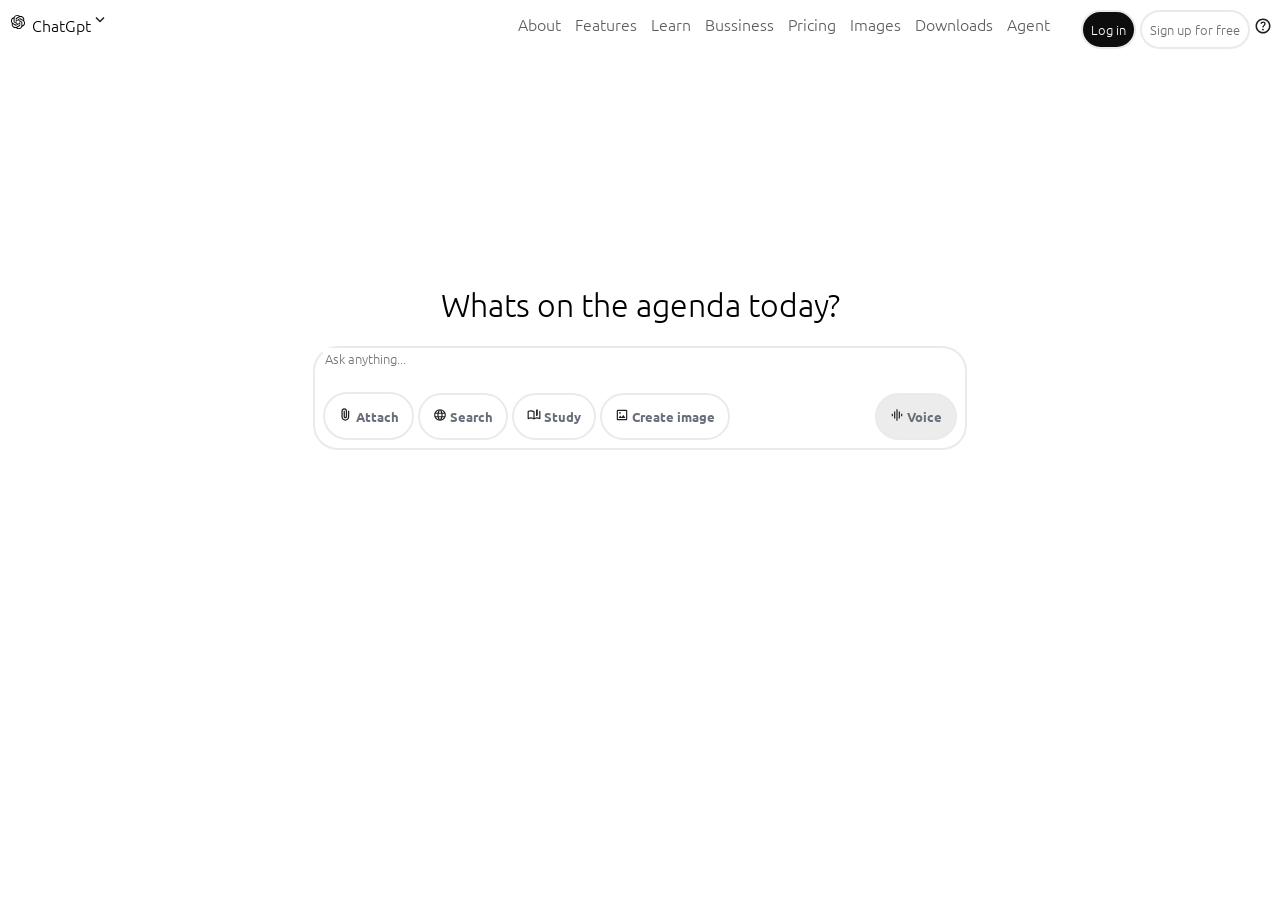
<file: index.html>
<!DOCTYPE html>
<html lang="en">
<head>
    <meta charset="UTF-8">
    <meta name="viewport" content="width=device-width, initial-scale=1.0">
    <title>Document</title>
    <link rel="stylesheet" href="./indexstyle.css">
     <link rel="preconnect" href="https://fonts.googleapis.com">
<link rel="preconnect" href="https://fonts.gstatic.com" crossorigin>
<link href="https://fonts.googleapis.com/css2?family=Ubuntu:ital,wght@0,300;0,400;0,500;0,700;1,300;1,400;1,500;1,700&display=swap" rel="stylesheet">
</head>
<body>
    <header id="header-main">
        <div class="top-left">
<svg id="gpt" xmlns="http://www.w3.org/2000/svg" height="20px" width="20px" shape-rendering="geometricPrecision" text-rendering="geometricPrecision" image-rendering="optimizeQuality" fill-rule="evenodd" clip-rule="evenodd" viewBox="0 0 512 509.639"><path fill="#fff" d="M115.612 0h280.775C459.974 0 512 52.026 512 115.612v278.415c0 63.587-52.026 115.613-115.613 115.613H115.612C52.026 509.64 0 457.614 0 394.027V115.612C0 52.026 52.026 0 115.612 0z"/><path fill-rule="nonzero" d="M412.037 221.764a90.834 90.834 0 004.648-28.67 90.79 90.79 0 00-12.443-45.87c-16.37-28.496-46.738-46.089-79.605-46.089-6.466 0-12.943.683-19.264 2.04a90.765 90.765 0 00-67.881-30.515h-.576c-.059.002-.149.002-.216.002-39.807 0-75.108 25.686-87.346 63.554-25.626 5.239-47.748 21.31-60.682 44.03a91.873 91.873 0 00-12.407 46.077 91.833 91.833 0 0023.694 61.553 90.802 90.802 0 00-4.649 28.67 90.804 90.804 0 0012.442 45.87c16.369 28.504 46.74 46.087 79.61 46.087a91.81 91.81 0 0019.253-2.04 90.783 90.783 0 0067.887 30.516h.576l.234-.001c39.829 0 75.119-25.686 87.357-63.588 25.626-5.242 47.748-21.312 60.682-44.033a91.718 91.718 0 0012.383-46.035 91.83 91.83 0 00-23.693-61.553l-.004-.005zM275.102 413.161h-.094a68.146 68.146 0 01-43.611-15.8 56.936 56.936 0 002.155-1.221l72.54-41.901a11.799 11.799 0 005.962-10.251V241.651l30.661 17.704c.326.163.55.479.596.84v84.693c-.042 37.653-30.554 68.198-68.21 68.273h.001zm-146.689-62.649a68.128 68.128 0 01-9.152-34.085c0-3.904.341-7.817 1.005-11.663.539.323 1.48.897 2.155 1.285l72.54 41.901a11.832 11.832 0 0011.918-.002l88.563-51.137v35.408a1.1 1.1 0 01-.438.94l-73.33 42.339a68.43 68.43 0 01-34.11 9.12 68.359 68.359 0 01-59.15-34.11l-.001.004zm-19.083-158.36a68.044 68.044 0 0135.538-29.934c0 .625-.036 1.731-.036 2.5v83.801l-.001.07a11.79 11.79 0 005.954 10.242l88.564 51.13-30.661 17.704a1.096 1.096 0 01-1.034.093l-73.337-42.375a68.36 68.36 0 01-34.095-59.143 68.412 68.412 0 019.112-34.085l-.004-.003zm251.907 58.621l-88.563-51.137 30.661-17.697a1.097 1.097 0 011.034-.094l73.337 42.339c21.109 12.195 34.132 34.746 34.132 59.132 0 28.604-17.849 54.199-44.686 64.078v-86.308c.004-.032.004-.065.004-.096 0-4.219-2.261-8.119-5.919-10.217zm30.518-45.93c-.539-.331-1.48-.898-2.155-1.286l-72.54-41.901a11.842 11.842 0 00-5.958-1.611c-2.092 0-4.15.558-5.957 1.611l-88.564 51.137v-35.408l-.001-.061a1.1 1.1 0 01.44-.88l73.33-42.303a68.301 68.301 0 0134.108-9.129c37.704 0 68.281 30.577 68.281 68.281a68.69 68.69 0 01-.984 11.545v.005zm-191.843 63.109l-30.668-17.704a1.09 1.09 0 01-.596-.84v-84.692c.016-37.685 30.593-68.236 68.281-68.236a68.332 68.332 0 0143.689 15.804 63.09 63.09 0 00-2.155 1.222l-72.54 41.9a11.794 11.794 0 00-5.961 10.248v.068l-.05 102.23zm16.655-35.91l39.445-22.782 39.444 22.767v45.55l-39.444 22.767-39.445-22.767v-45.535z"/></svg>    
    <span>ChatGpt<svg xmlns="http://www.w3.org/2000/svg" height="24px" viewBox="0 -960 960 960" width="18px" fill="#1f1f1f"><path d="M480-344 240-584l56-56 184 184 184-184 56 56-240 240Z"/></svg></span>
</div><nav>
            <a class="alink" href="">About</a>
            <a class="alink" href="">Features</a>
            <a class="alink" href="">Learn</a>
            <a class="alink" href="">Bussiness</a>
            <a class="alink" href="">Pricing</a>
            <a class="alink" href="./images.html">Images</a>
            <a class="alink" href="">Downloads</a>
            <a class="alink" href="./agent.html">Agent</a>

        </nav>
        <div class="btns">
        <button class="btnMain login"> Log in</button>
        <button class="btnMain"> Sign up for free</button>
                <span><svg xmlns="http://www.w3.org/2000/svg" height="18px" viewBox="0 -960 960 960" width="18px" fill="#1f1f1f"><path d="M513.5-254.5Q528-269 528-290t-14.5-35.5Q499-340 478-340t-35.5 14.5Q428-311 428-290t14.5 35.5Q457-240 478-240t35.5-14.5ZM442-394h74q0-33 7.5-52t42.5-52q26-26 41-49.5t15-56.5q0-56-41-86t-97-30q-57 0-92.5 30T342-618l66 26q5-18 22.5-39t53.5-21q32 0 48 17.5t16 38.5q0 20-12 37.5T506-526q-44 39-54 59t-10 73Zm38 314q-83 0-156-31.5T197-197q-54-54-85.5-127T80-480q0-83 31.5-156T197-763q54-54 127-85.5T480-880q83 0 156 31.5T763-763q54 54 85.5 127T880-480q0 83-31.5 156T763-197q-54 54-127 85.5T480-80Zm0-80q134 0 227-93t93-227q0-134-93-227t-227-93q-134 0-227 93t-93 227q0 134 93 227t227 93Zm0-320Z"/></svg></span>

    </div>
    </header>
    <main id="main-gpt">
    <h1 class="h1-main">Whats on the agenda today?</h1>
   <form class="form-gpt">
  <label for="ask"></label>
   <input id="ask" name="ask" class="input-gpt" type="text" placeholder="Ask anything...">
   <br> 
   <div class="btn-options">
    <button class="btnMain btn-input"><svg xmlns="http://www.w3.org/2000/svg" height="15px" viewBox="0 -960 960 960" width="15px" fill="#1f1f1f"><path d="M720-330q0 104-73 177T470-80q-104 0-177-73t-73-177v-370q0-75 52.5-127.5T400-880q75 0 127.5 52.5T580-700v350q0 46-32 78t-78 32q-46 0-78-32t-32-78v-370h80v370q0 13 8.5 21.5T470-320q13 0 21.5-8.5T500-350v-350q-1-42-29.5-71T400-800q-42 0-71 29t-29 71v370q-1 71 49 120.5T470-160q70 0 119-49.5T640-330v-390h80v390Z"/></svg> Attach</button>
    <button class="btnMain btn-input"><svg xmlns="http://www.w3.org/2000/svg" height="14px" viewBox="0 -960 960 960" width="14px" fill="#1f1f1f"><path d="M325-111.5q-73-31.5-127.5-86t-86-127.5Q80-398 80-480.5t31.5-155q31.5-72.5 86-127t127.5-86Q398-880 480.5-880t155 31.5q72.5 31.5 127 86t86 127Q880-563 880-480.5T848.5-325q-31.5 73-86 127.5t-127 86Q563-80 480.5-80T325-111.5ZM480-162q26-36 45-75t31-83H404q12 44 31 83t45 75Zm-104-16q-18-33-31.5-68.5T322-320H204q29 50 72.5 87t99.5 55Zm208 0q56-18 99.5-55t72.5-87H638q-9 38-22.5 73.5T584-178ZM170-400h136q-3-20-4.5-39.5T300-480q0-21 1.5-40.5T306-560H170q-5 20-7.5 39.5T160-480q0 21 2.5 40.5T170-400Zm216 0h188q3-20 4.5-39.5T580-480q0-21-1.5-40.5T574-560H386q-3 20-4.5 39.5T380-480q0 21 1.5 40.5T386-400Zm268 0h136q5-20 7.5-39.5T800-480q0-21-2.5-40.5T790-560H654q3 20 4.5 39.5T660-480q0 21-1.5 40.5T654-400Zm-16-240h118q-29-50-72.5-87T584-782q18 33 31.5 68.5T638-640Zm-234 0h152q-12-44-31-83t-45-75q-26 36-45 75t-31 83Zm-200 0h118q9-38 22.5-73.5T376-782q-56 18-99.5 55T204-640Z"/></svg> Search</button>
    <button class="btnMain btn-input"><svg xmlns="http://www.w3.org/2000/svg" height="14px" viewBox="0 -960 960 960" width="14px" fill="#1f1f1f"><path d="M440-278v-394q-41-24-87-36t-93-12q-36 0-71.5 7T120-692v396q35-12 69.5-18t70.5-6q47 0 91.5 10.5T440-278Zm40 118q-48-38-104-59t-116-21q-42 0-82.5 11T100-198q-21 11-40.5-1T40-234v-482q0-11 5.5-21T62-752q46-24 96-36t102-12q74 0 126 17t112 52q11 6 16.5 14t5.5 21v418q44-21 88.5-31.5T700-320q36 0 70.5 6t69.5 18v-481q15 5 29.5 11t28.5 14q11 5 16.5 15t5.5 21v482q0 23-19.5 35t-40.5 1q-37-20-77.5-31T700-240q-60 0-116 21t-104 59Zm140-240v-440l120-40v440l-120 40Zm-340-99Z"/></svg> Study</button>
    <button class="btnMain btn-input"><svg xmlns="http://www.w3.org/2000/svg" height="14px" viewBox="0 -960 960 960" width="14px" fill="#1f1f1f"><path d="M200-120q-33 0-56.5-23.5T120-200v-560q0-33 23.5-56.5T200-840h560q33 0 56.5 23.5T840-760v560q0 33-23.5 56.5T760-120H200Zm0-80h560v-560H200v560Zm40-80h480L570-480 450-320l-90-120-120 160Zm-40 80v-560 560Zm182.5-377.5Q400-595 400-620t-17.5-42.5Q365-680 340-680t-42.5 17.5Q280-645 280-620t17.5 42.5Q315-560 340-560t42.5-17.5Z"/></svg> Create image</button>
    </div><button class="btnMain btn-input btn-right-bottom"><svg xmlns="http://www.w3.org/2000/svg" height="14px" viewBox="0 -960 960 960" width="14px" fill="#1f1f1f"><path d="M280-240v-480h80v480h-80ZM440-80v-800h80v800h-80ZM120-400v-160h80v160h-80Zm480 160v-480h80v480h-80Zm160-160v-160h80v160h-80Z"/></svg> Voice</button>
   </form>
</main>

</body>
</html>
</file>
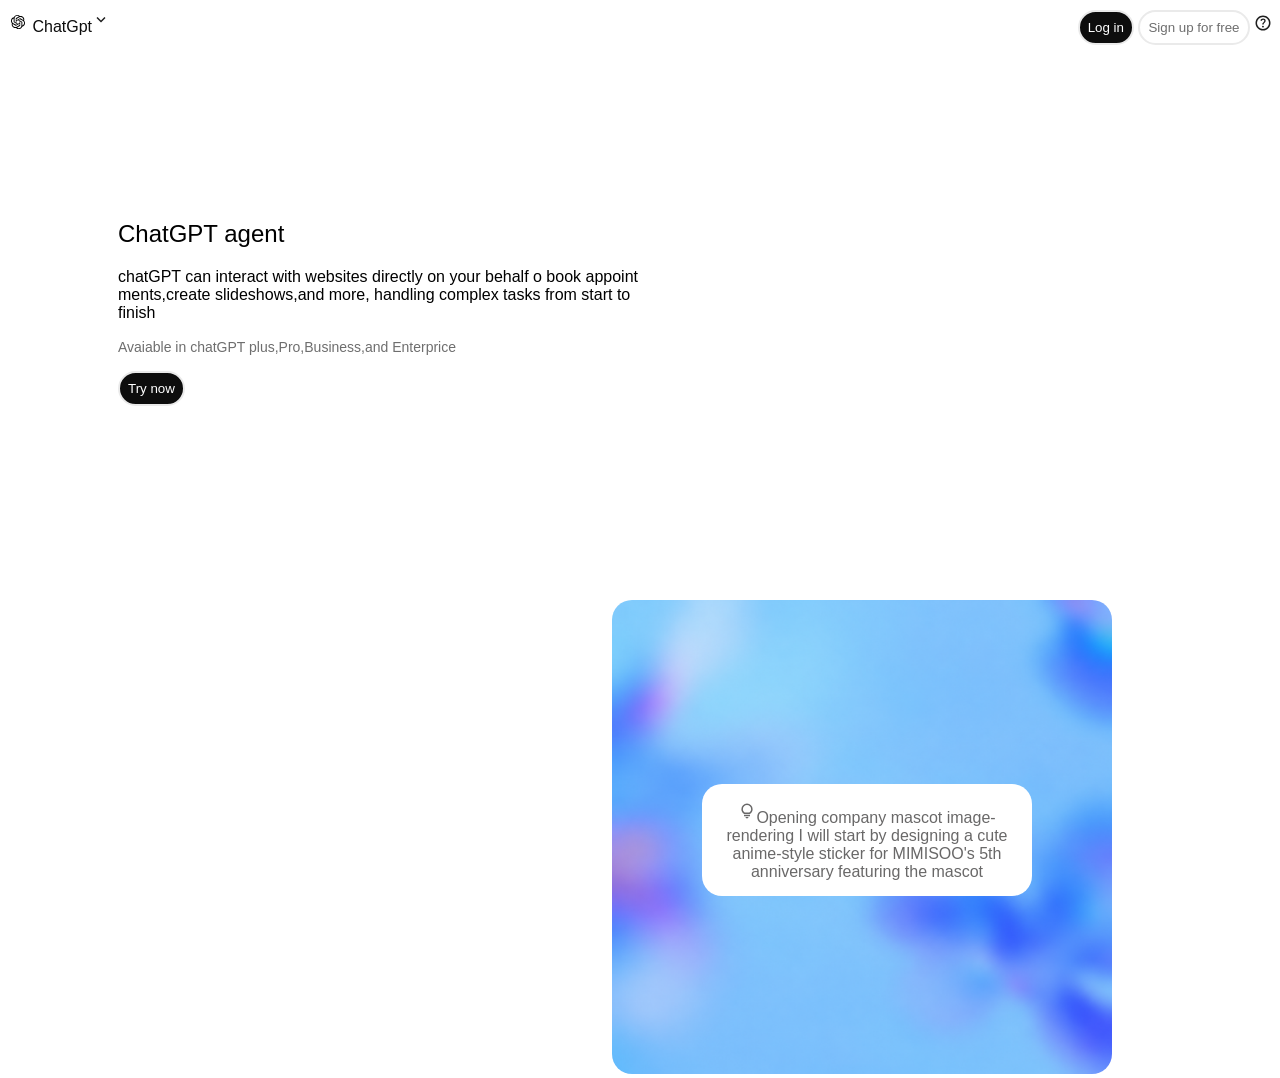
<file: agent.html>
<!DOCTYPE html>
<html lang="en">
<head>
    <meta charset="UTF-8">
    <meta name="viewport" content="width=device-width, initial-scale=1.0">
    <title>Document</title>
    <link rel="stylesheet" href="./agent.css">
</head>
<body>
     <header class="header-images">
                <a class="link-back" href="./index.html">
<svg id="gpt" xmlns="http://www.w3.org/2000/svg" height="20px" width="20px" shape-rendering="geometricPrecision" text-rendering="geometricPrecision" image-rendering="optimizeQuality" fill-rule="evenodd" clip-rule="evenodd" viewBox="0 0 512 509.639"><path fill="#fff" d="M115.612 0h280.775C459.974 0 512 52.026 512 115.612v278.415c0 63.587-52.026 115.613-115.613 115.613H115.612C52.026 509.64 0 457.614 0 394.027V115.612C0 52.026 52.026 0 115.612 0z"/><path fill-rule="nonzero" d="M412.037 221.764a90.834 90.834 0 004.648-28.67 90.79 90.79 0 00-12.443-45.87c-16.37-28.496-46.738-46.089-79.605-46.089-6.466 0-12.943.683-19.264 2.04a90.765 90.765 0 00-67.881-30.515h-.576c-.059.002-.149.002-.216.002-39.807 0-75.108 25.686-87.346 63.554-25.626 5.239-47.748 21.31-60.682 44.03a91.873 91.873 0 00-12.407 46.077 91.833 91.833 0 0023.694 61.553 90.802 90.802 0 00-4.649 28.67 90.804 90.804 0 0012.442 45.87c16.369 28.504 46.74 46.087 79.61 46.087a91.81 91.81 0 0019.253-2.04 90.783 90.783 0 0067.887 30.516h.576l.234-.001c39.829 0 75.119-25.686 87.357-63.588 25.626-5.242 47.748-21.312 60.682-44.033a91.718 91.718 0 0012.383-46.035 91.83 91.83 0 00-23.693-61.553l-.004-.005zM275.102 413.161h-.094a68.146 68.146 0 01-43.611-15.8 56.936 56.936 0 002.155-1.221l72.54-41.901a11.799 11.799 0 005.962-10.251V241.651l30.661 17.704c.326.163.55.479.596.84v84.693c-.042 37.653-30.554 68.198-68.21 68.273h.001zm-146.689-62.649a68.128 68.128 0 01-9.152-34.085c0-3.904.341-7.817 1.005-11.663.539.323 1.48.897 2.155 1.285l72.54 41.901a11.832 11.832 0 0011.918-.002l88.563-51.137v35.408a1.1 1.1 0 01-.438.94l-73.33 42.339a68.43 68.43 0 01-34.11 9.12 68.359 68.359 0 01-59.15-34.11l-.001.004zm-19.083-158.36a68.044 68.044 0 0135.538-29.934c0 .625-.036 1.731-.036 2.5v83.801l-.001.07a11.79 11.79 0 005.954 10.242l88.564 51.13-30.661 17.704a1.096 1.096 0 01-1.034.093l-73.337-42.375a68.36 68.36 0 01-34.095-59.143 68.412 68.412 0 019.112-34.085l-.004-.003zm251.907 58.621l-88.563-51.137 30.661-17.697a1.097 1.097 0 011.034-.094l73.337 42.339c21.109 12.195 34.132 34.746 34.132 59.132 0 28.604-17.849 54.199-44.686 64.078v-86.308c.004-.032.004-.065.004-.096 0-4.219-2.261-8.119-5.919-10.217zm30.518-45.93c-.539-.331-1.48-.898-2.155-1.286l-72.54-41.901a11.842 11.842 0 00-5.958-1.611c-2.092 0-4.15.558-5.957 1.611l-88.564 51.137v-35.408l-.001-.061a1.1 1.1 0 01.44-.88l73.33-42.303a68.301 68.301 0 0134.108-9.129c37.704 0 68.281 30.577 68.281 68.281a68.69 68.69 0 01-.984 11.545v.005zm-191.843 63.109l-30.668-17.704a1.09 1.09 0 01-.596-.84v-84.692c.016-37.685 30.593-68.236 68.281-68.236a68.332 68.332 0 0143.689 15.804 63.09 63.09 0 00-2.155 1.222l-72.54 41.9a11.794 11.794 0 00-5.961 10.248v.068l-.05 102.23zm16.655-35.91l39.445-22.782 39.444 22.767v45.55l-39.444 22.767-39.445-22.767v-45.535z"/></svg>    
    <span>ChatGpt<svg xmlns="http://www.w3.org/2000/svg" height="24px" viewBox="0 -960 960 960" width="18px" fill="#1f1f1f"><path d="M480-344 240-584l56-56 184 184 184-184 56 56-240 240Z"/></svg></span>
</a>
 <div class="btns">
        <button class="btn login"> Log in</button>
        <button class="btn"> Sign up for free</button>
        <span><svg xmlns="http://www.w3.org/2000/svg" height="18px" viewBox="0 -960 960 960" width="18px" fill="#1f1f1f"><path d="M513.5-254.5Q528-269 528-290t-14.5-35.5Q499-340 478-340t-35.5 14.5Q428-311 428-290t14.5 35.5Q457-240 478-240t35.5-14.5ZM442-394h74q0-33 7.5-52t42.5-52q26-26 41-49.5t15-56.5q0-56-41-86t-97-30q-57 0-92.5 30T342-618l66 26q5-18 22.5-39t53.5-21q32 0 48 17.5t16 38.5q0 20-12 37.5T506-526q-44 39-54 59t-10 73Zm38 314q-83 0-156-31.5T197-197q-54-54-85.5-127T80-480q0-83 31.5-156T197-763q54-54 127-85.5T480-880q83 0 156 31.5T763-763q54 54 85.5 127T880-480q0 83-31.5 156T763-197q-54 54-127 85.5T480-80Zm0-80q134 0 227-93t93-227q0-134-93-227t-227-93q-134 0-227 93t-93 227q0 134 93 227t227 93Zm0-320Z"/></svg></span>
        </div>
    </header>
    <main>
        <div class="left">
        <h2>ChatGPT agent</h2>
        <p>chatGPT can interact with websites directly on your behalf o book appoint ments,create slideshows,and more, handling complex tasks from start to finish</p>
        <span>Avaiable in chatGPT plus,Pro,Business,and Enterprice</span>
       <br>
        <button class="btn login btn-try">Try now</button>
    </div>
   <div class="right">
  <img class="background-blue" src="./רקע אבסטרקטי כחול חלומי.png"width="500">
   <p class="right-p"><svg class="icon-light" xmlns="http://www.w3.org/2000/svg" height="24px" viewBox="0 -960 960 960" width="18px" fill="#696868"><path d="M423.5-103.5Q400-127 400-160h160q0 33-23.5 56.5T480-80q-33 0-56.5-23.5ZM320-200v-80h320v80H320Zm10-120q-69-41-109.5-110T180-580q0-125 87.5-212.5T480-880q125 0 212.5 87.5T780-580q0 81-40.5 150T630-320H330Zm24-80h252q45-32 69.5-79T700-580q0-92-64-156t-156-64q-92 0-156 64t-64 156q0 54 24.5 101t69.5 79Zm126 0Z"/></svg>Opening company mascot image-rendering
    I will start by designing a cute anime-style sticker for MIMISOO's 5th anniversary featuring the mascot
   </p>
</div>
    </main>
</body>
</html>
</file>
<file: indexstyle.css>
.alink{color: #5D5D5D;
text-decoration: none;
margin-left: 10px;
}.btnMain{
    border:2px solid #EAEAEA;
border-radius: 25px;
background-color: white;
padding: 8px;
color: #6E6E6E;}

*{
  font-family: "Ubuntu", sans-serif;
  font-weight: 300;
  font-style: normal;
}
#header-main{position: relative;}
#header-main nav{position: absolute;
left:500px;
top:5px;}
#header-main .btns{position: absolute;
right: 0;
top: 2px;}
.login{background-color: #0D0D0D;
color:white}
/* .top-left{position: absolute;
top:1px;} */
#main-gpt{text-align: center;
margin-top: 250px;}
/* .input-gpt{border:2px solid #EAEAEA;
border-radius: 20px;
height: 70px;
width: 350px;} */
.form-gpt{border:2px solid #EAEAEA;
border-radius: 25px;
height: 100px;
width: 650px;
margin: auto;
position: relative;}
.btn-input{color: #696e7a
;
    padding: 13px;
    font-weight: bold;
   
}
.btn-options{ position: absolute;
    left:8px;
    bottom: 8px;}
    .btn-right-bottom{position: absolute;
    right:8px;
bottom: 8px;
background-color: #ececec
;  }
.input-gpt{
position: absolute;
left: 8px;
border:none;
}
</file>
<file: agent.css>
.link-back{text-decoration: none;
color:#0D0D0D
}
*{
  font-family: "Ubuntu", sans-serif;
  font-weight: 300;
  font-style: normal;
  
}
.header-images{position: relative;}
.btns{position: absolute;
right: 0;
top: 2px;
}
.btn{ border:2px solid #EAEAEA;
border-radius: 25px;
background-color: white;
padding: 8px;
color: #6E6E6E;}
.login{background-color: #0D0D0D;
color:white;
}
.left{
  display: inline-block;
  height: 400px;
  width: 50%;
  margin-top: 10%;
}
.left span{font-size: 14px;
color: #6E6E6E;
}
 .right{float:right;
  margin-right: 50px;position: relative;

}
main{margin-left:110px;
margin-right: 110px;
margin-top: 60px;}
.background-blue{border-radius: 20px;
  
}
.btn-try{margin-top: 15px;}
.right-p{
  position: absolute;
left:90px;
right: 100px;
top:35%;
padding: 15px;
width: 300px;
text-align: center;
color: #696868;
background-color: white;
border-radius: 20px;}
</file>
